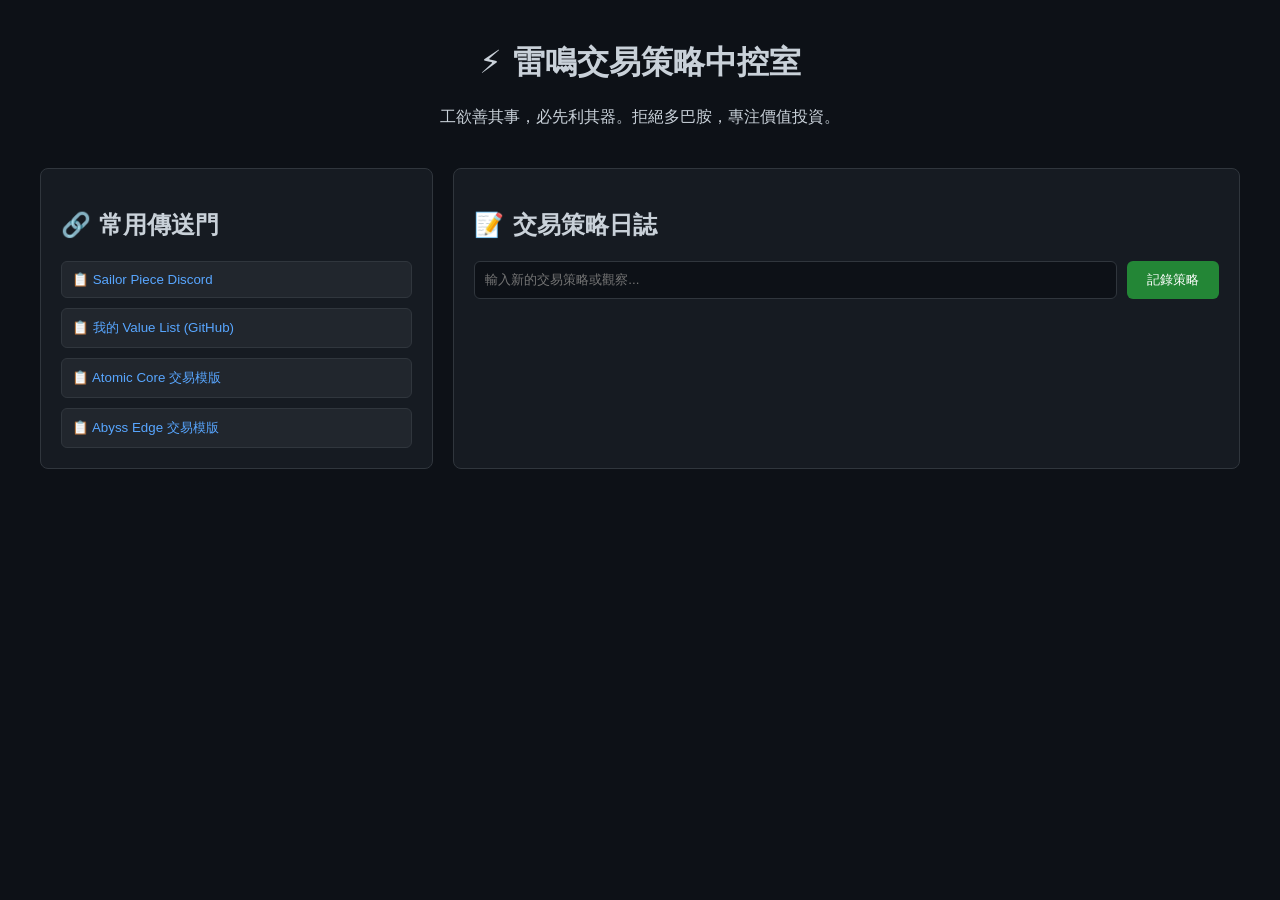
<file: index.html>
<!DOCTYPE html>
<html lang="zh-TW">
<head>
    <meta charset="UTF-8">
    <meta name="viewport" content="width=device-width, initial-scale=1.0">
    <title>雷鳴交易策略中控室</title>
    <link rel="stylesheet" href="style.css">
</head>
<body>
    <div class="container">
        <header>
            <h1>⚡ 雷鳴交易策略中控室</h1>
            <p>工欲善其事，必先利其器。拒絕多巴胺，專注價值投資。</p>
        </header>

        <main class="dashboard">
            <section class="quick-links">
                <h2>🔗 常用傳送門</h2>
                <div class="link-grid" id="linkGrid">
                    </div>
            </section>

            <section class="strategy-log">
                <h2>📝 交易策略日誌</h2>
                <div class="input-group">
                    <input type="text" id="strategyInput" placeholder="輸入新的交易策略或觀察...">
                    <button onclick="addStrategy()">記錄策略</button>
                </div>
                <ul id="strategyList">
                    </ul>
            </section>
        </main>
    </div>
    <script src="script.js"></script>
</body>
</html>
</file>
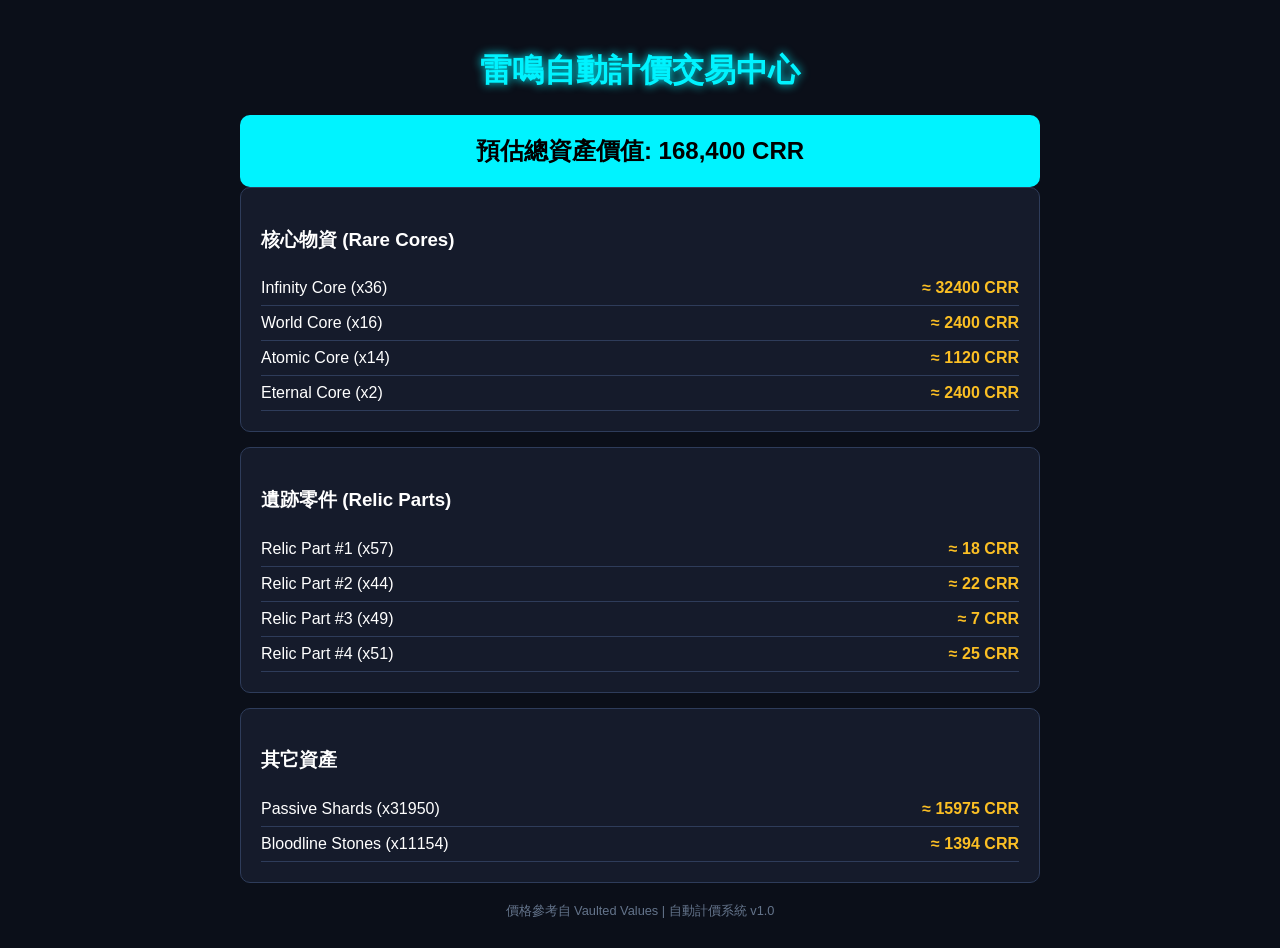
<file: gemini-code-1778380293465.html>
<!DOCTYPE html>
<html lang="zh-Hant">
<head>
    <meta charset="UTF-8">
    <title>Lei Ming's Auto-Trading Hub</title>
    <style>
        :root { --bg: #0b0f19; --blue: #00f3ff; --gold: #fbbf24; }
        body { font-family: sans-serif; background: var(--bg); color: #fff; padding: 20px; }
        .container { max-width: 800px; margin: auto; }
        h1 { color: var(--blue); text-shadow: 0 0 10px var(--blue); text-align: center; }
        .card { background: #151b2b; border-radius: 10px; padding: 20px; margin-bottom: 15px; border: 1px solid #2e3c5a; }
        .item { display: flex; justify-content: space-between; padding: 8px 0; border-bottom: 1px solid #2e3c5a; }
        .val { color: var(--gold); font-weight: bold; }
        .total-box { background: var(--blue); color: #000; padding: 20px; border-radius: 10px; text-align: center; font-size: 1.5rem; font-weight: bold; }
        .footer { text-align: center; color: #64748b; font-size: 0.8rem; margin-top: 20px; }
    </style>
</head>
<body>
    <div class="container">
        <h1>雷鳴自動計價交易中心</h1>
        
        <div class="total-box">
            預估總資產價值: <span id="grand-total">0</span> CRR
        </div>

        <div class="card">
            <h3>核心物資 (Rare Cores)</h3>
            <div id="cores-list"></div>
        </div>

        <div class="card">
            <h3>遺跡零件 (Relic Parts)</h3>
            <div id="relics-list"></div>
        </div>

        <div class="card">
            <h3>其它資產</h3>
            <div id="misc-list"></div>
        </div>

        <div class="footer">價格參考自 Vaulted Values | 自動計價系統 v1.0</div>
    </div>

<script>
    // --- 1. 在這裡輸入你的庫存數量 ---
    const inventory = {
        "Infinity Core": 36,
        "World Core": 16,
        "Atomic Core": 14,
        "Eternal Core": 2,
        "Relic Part #1": 57,
        "Relic Part #3": 49,
        "Relic Part #2": 44,
        "Relic Part #4": 51,
        "Passive Shards": 31950,
        "Bloodline Stones": 11154
    };

    // --- 2. 這裡設定參考匯率 (CRR) ---
    const rates = {
        "Infinity Core": 900,
        "World Core": 150,
        "Atomic Core": 80,
        "Eternal Core": 1200,
        "Relic Part #1": 0.33, // 1:300 換算
        "Relic Part #3": 0.16, // 1:600 換算
        "Relic Part #2": 0.5,  // 1:200 換算
        "Relic Part #4": 0.5,
        "Passive Shards": 0.5, // 1:2
        "Bloodline Stones": 0.125 // 1:8
    };

    function render() {
        let grandTotal = 112639; // 初始值含你原本有的 11萬 CRR
        
        const sections = {
            "cores-list": ["Infinity Core", "World Core", "Atomic Core", "Eternal Core"],
            "relics-list": ["Relic Part #1", "Relic Part #2", "Relic Part #3", "Relic Part #4"],
            "misc-list": ["Passive Shards", "Bloodline Stones"]
        };

        for (let id in sections) {
            let html = "";
            sections[id].forEach(name => {
                const count = inventory[name] || 0;
                const value = Math.floor(count * rates[name]);
                grandTotal += value;
                html += `<div class="item"><span>${name} (x${count})</span><span class="val">≈ ${value} CRR</span></div>`;
            });
            document.getElementById(id).innerHTML = html;
        }
        document.getElementById("grand-total").innerText = grandTotal.toLocaleString();
    }

    render();
</script>
</body>
</html>
</file>
<file: style.css>
:root {
    --bg-color: #0d1117;
    --card-bg: #161b22;
    --text-color: #c9d1d9;
    --accent-color: #58a6ff;
    --border-color: #30363d;
}

body {
    background-color: var(--bg-color);
    color: var(--text-color);
    font-family: 'Segoe UI', system-ui, sans-serif;
    margin: 0;
    padding: 20px;
}

.container { max-width: 1200px; margin: 0 auto; }

header { text-align: center; margin-bottom: 40px; }

.dashboard {
    display: grid;
    grid-template-columns: 1fr 2fr;
    gap: 20px;
}

section {
    background: var(--card-bg);
    border: 1px solid var(--border-color);
    border-radius: 8px;
    padding: 20px;
}

.link-grid {
    display: flex;
    flex-direction: column;
    gap: 10px;
}

.copy-btn {
    background: #21262d;
    border: 1px solid var(--border-color);
    color: var(--accent-color);
    padding: 10px;
    border-radius: 6px;
    cursor: pointer;
    text-align: left;
    transition: 0.2s;
}

.copy-btn:hover { background: var(--border-color); }

.input-group { display: flex; gap: 10px; margin-bottom: 20px; }

input {
    flex: 1;
    background: #0d1117;
    border: 1px solid var(--border-color);
    color: white;
    padding: 10px;
    border-radius: 6px;
}

button {
    background: #238636;
    color: white;
    border: none;
    padding: 10px 20px;
    border-radius: 6px;
    cursor: pointer;
}

ul { list-style: none; padding: 0; }

li {
    background: #21262d;
    padding: 15px;
    margin-bottom: 10px;
    border-radius: 6px;
    border-left: 4px solid var(--accent-color);
}
</file>
